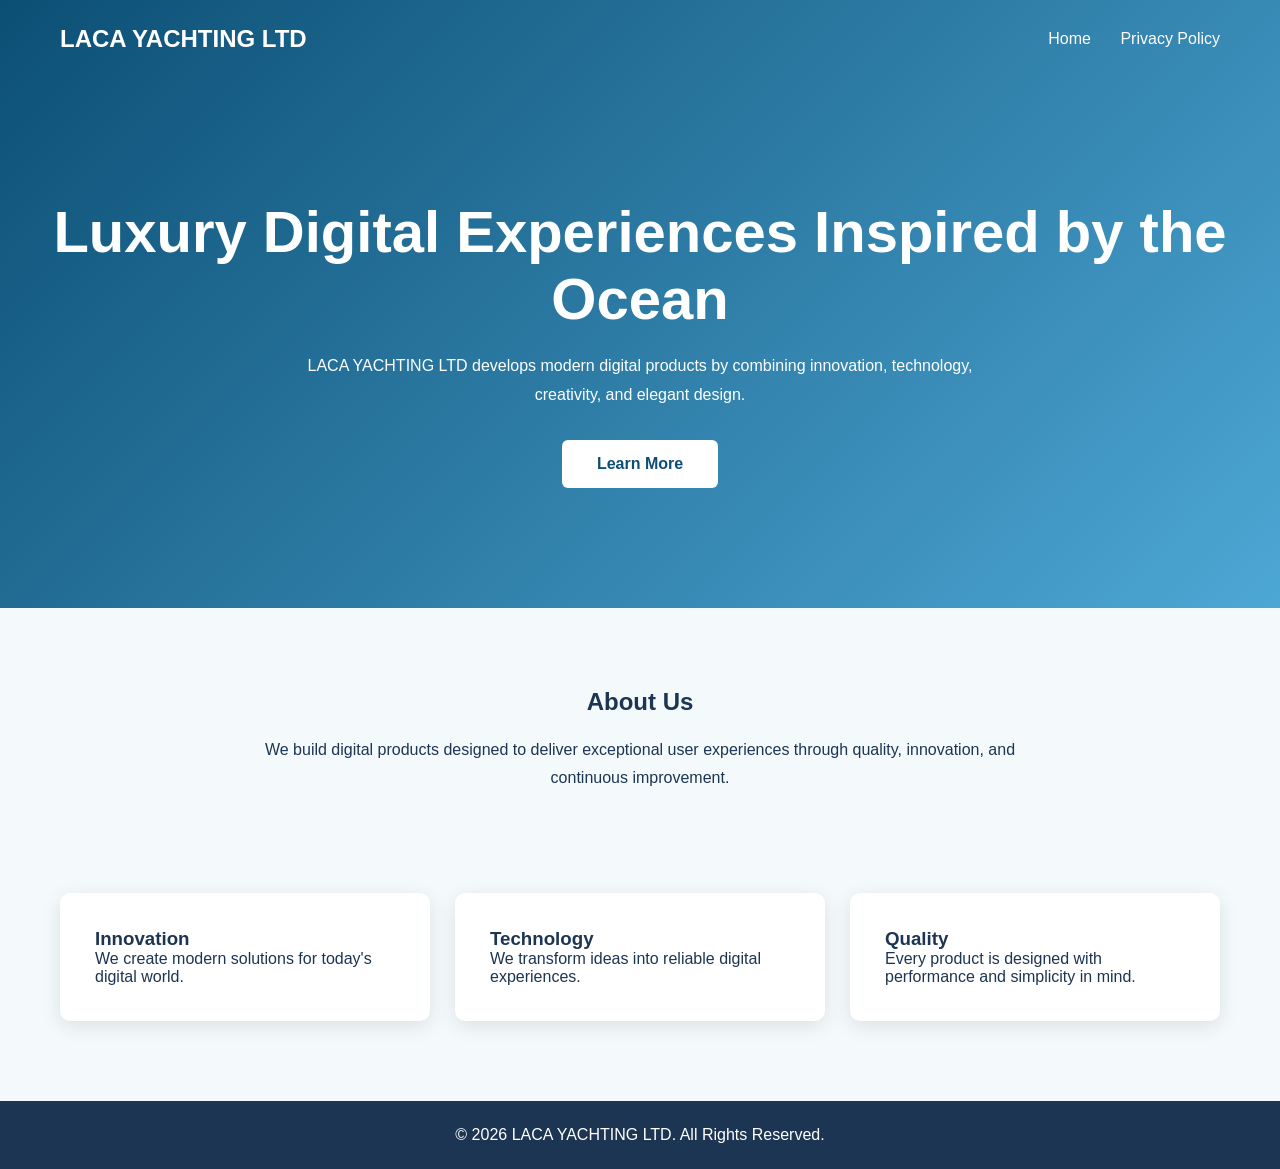
<file: index.html>
<!DOCTYPE html>
<html lang="en">
<head>
<meta charset="UTF-8">
<meta name="viewport" content="width=device-width, initial-scale=1.0">
<title>LACA YACHTING LTD</title>
<link rel="stylesheet" href="style.css">
</head>
<body>
<header>
<nav>
<div class="logo">LACA YACHTING LTD</div>
<div class="menu">
<a href="index.html">Home</a>
<a href="privacy.html">Privacy Policy</a>
</div>
</nav>
<div class="hero">
<h1>Luxury Digital Experiences Inspired by the Ocean</h1>
<p>LACA YACHTING LTD develops modern digital products by combining innovation, technology, creativity, and elegant design.</p>
<a href="#services" class="button">Learn More</a>
</div>
</header>
<main>
<section class="about">
<h2>About Us</h2>
<p>We build digital products designed to deliver exceptional user experiences through quality, innovation, and continuous improvement.</p>
</section>
<section class="services" id="services">
<div class="card"><h3>Innovation</h3><p>We create modern solutions for today's digital world.</p></div>
<div class="card"><h3>Technology</h3><p>We transform ideas into reliable digital experiences.</p></div>
<div class="card"><h3>Quality</h3><p>Every product is designed with performance and simplicity in mind.</p></div>
</section>
</main>
<footer><p>© 2026 LACA YACHTING LTD. All Rights Reserved.</p></footer>
</body>
</html>
</file>
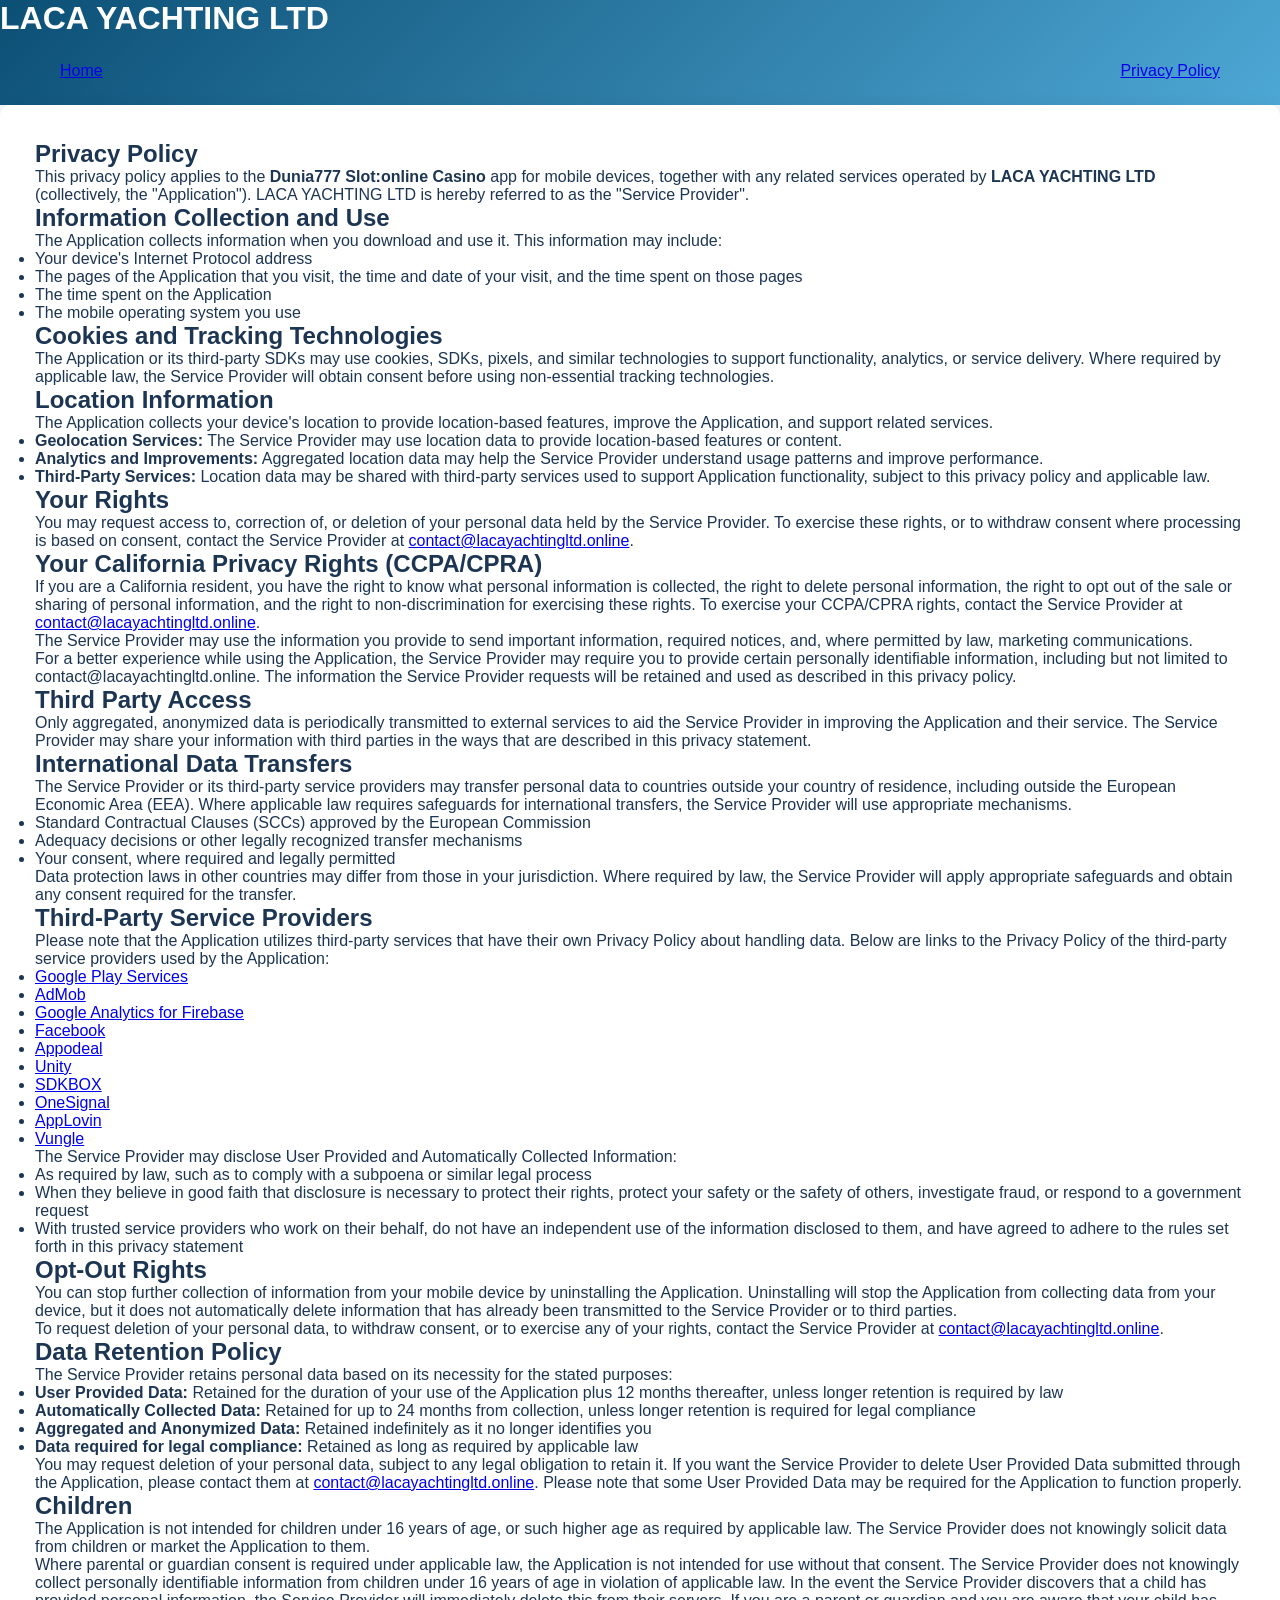
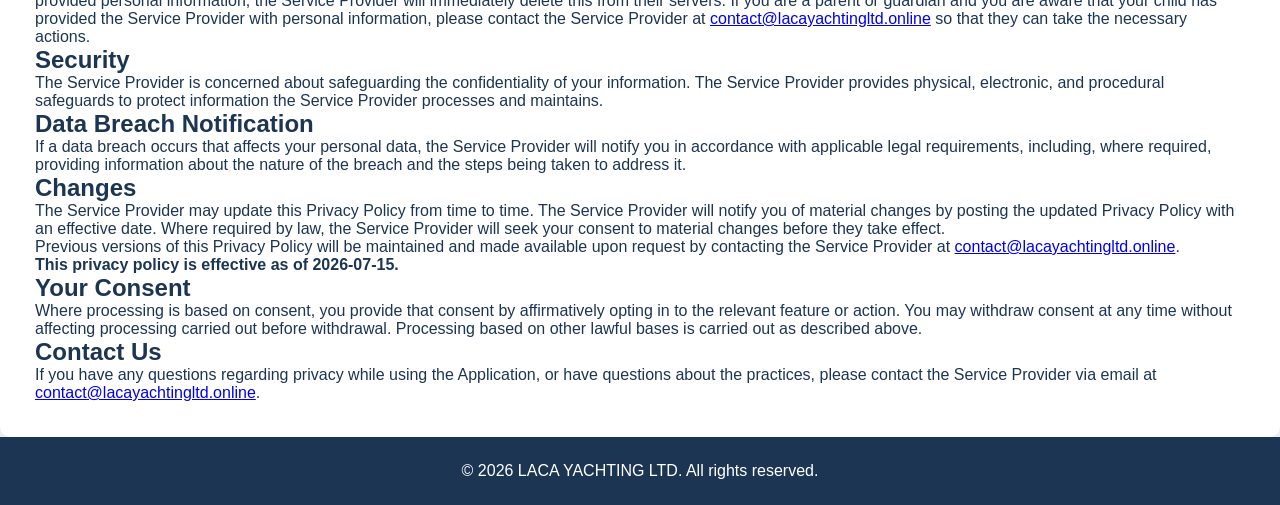
<file: privacy.html>
<!DOCTYPE html>
<html lang="en">
<head>
  <meta charset="UTF-8">
  <meta name="viewport" content="width=device-width, initial-scale=1.0">
  <title>Privacy Policy - LACA YACHTING LTD</title>
  <meta name="description" content="Privacy Policy for the Dunia777 Slot:online Casino mobile application operated by LACA YACHTING LTD.">
  <link rel="stylesheet" href="style.css">
</head>
<body>
  <header>
    <h1>LACA YACHTING LTD</h1>
    <nav>
      <a href="index.html">Home</a>
      <a href="privacy.html">Privacy Policy</a>
    </nav>
  </header>

  <main>
    <section class="card">
      <h1>Privacy Policy</h1>
      <p>This privacy policy applies to the <strong>Dunia777 Slot:online Casino</strong> app for mobile devices, together with any related services operated by <strong>LACA YACHTING LTD</strong> (collectively, the "Application"). LACA YACHTING LTD is hereby referred to as the "Service Provider".</p>

      <h2>Information Collection and Use</h2>
      <p>The Application collects information when you download and use it. This information may include:</p>
      <ul>
        <li>Your device's Internet Protocol address</li>
        <li>The pages of the Application that you visit, the time and date of your visit, and the time spent on those pages</li>
        <li>The time spent on the Application</li>
        <li>The mobile operating system you use</li>
      </ul>

      <h2>Cookies and Tracking Technologies</h2>
      <p>The Application or its third-party SDKs may use cookies, SDKs, pixels, and similar technologies to support functionality, analytics, or service delivery. Where required by applicable law, the Service Provider will obtain consent before using non-essential tracking technologies.</p>

      <h2>Location Information</h2>
      <p>The Application collects your device's location to provide location-based features, improve the Application, and support related services.</p>
      <ul>
        <li><strong>Geolocation Services:</strong> The Service Provider may use location data to provide location-based features or content.</li>
        <li><strong>Analytics and Improvements:</strong> Aggregated location data may help the Service Provider understand usage patterns and improve performance.</li>
        <li><strong>Third-Party Services:</strong> Location data may be shared with third-party services used to support Application functionality, subject to this privacy policy and applicable law.</li>
      </ul>

      <h2>Your Rights</h2>
      <p>You may request access to, correction of, or deletion of your personal data held by the Service Provider. To exercise these rights, or to withdraw consent where processing is based on consent, contact the Service Provider at <a href="mailto:contact@lacayachtingltd.online">contact@lacayachtingltd.online</a>.</p>

      <h2>Your California Privacy Rights (CCPA/CPRA)</h2>
      <p>If you are a California resident, you have the right to know what personal information is collected, the right to delete personal information, the right to opt out of the sale or sharing of personal information, and the right to non-discrimination for exercising these rights. To exercise your CCPA/CPRA rights, contact the Service Provider at <a href="mailto:contact@lacayachtingltd.online">contact@lacayachtingltd.online</a>.</p>

      <p>The Service Provider may use the information you provide to send important information, required notices, and, where permitted by law, marketing communications.</p>

      <p>For a better experience while using the Application, the Service Provider may require you to provide certain personally identifiable information, including but not limited to contact@lacayachtingltd.online. The information the Service Provider requests will be retained and used as described in this privacy policy.</p>

      <h2>Third Party Access</h2>
      <p>Only aggregated, anonymized data is periodically transmitted to external services to aid the Service Provider in improving the Application and their service. The Service Provider may share your information with third parties in the ways that are described in this privacy statement.</p>

      <h2>International Data Transfers</h2>
      <p>The Service Provider or its third-party service providers may transfer personal data to countries outside your country of residence, including outside the European Economic Area (EEA). Where applicable law requires safeguards for international transfers, the Service Provider will use appropriate mechanisms.</p>
      <ul>
        <li>Standard Contractual Clauses (SCCs) approved by the European Commission</li>
        <li>Adequacy decisions or other legally recognized transfer mechanisms</li>
        <li>Your consent, where required and legally permitted</li>
      </ul>
      <p>Data protection laws in other countries may differ from those in your jurisdiction. Where required by law, the Service Provider will apply appropriate safeguards and obtain any consent required for the transfer.</p>

      <h2>Third-Party Service Providers</h2>
      <p>Please note that the Application utilizes third-party services that have their own Privacy Policy about handling data. Below are links to the Privacy Policy of the third-party service providers used by the Application:</p>
      <ul>
        <li><a href="https://policies.google.com/privacy" target="_blank" rel="noopener noreferrer">Google Play Services</a></li>
        <li><a href="https://policies.google.com/privacy" target="_blank" rel="noopener noreferrer">AdMob</a></li>
        <li><a href="https://firebase.google.com/support/privacy" target="_blank" rel="noopener noreferrer">Google Analytics for Firebase</a></li>
        <li><a href="https://www.facebook.com/privacy/policy/" target="_blank" rel="noopener noreferrer">Facebook</a></li>
        <li><a href="https://appodeal.com/privacy-policy/" target="_blank" rel="noopener noreferrer">Appodeal</a></li>
        <li><a href="https://unity.com/legal/privacy-policy" target="_blank" rel="noopener noreferrer">Unity</a></li>
        <li><a href="https://www.sdkbox.com/privacy" target="_blank" rel="noopener noreferrer">SDKBOX</a></li>
        <li><a href="https://onesignal.com/privacy_policy" target="_blank" rel="noopener noreferrer">OneSignal</a></li>
        <li><a href="https://www.applovin.com/privacy/" target="_blank" rel="noopener noreferrer">AppLovin</a></li>
        <li><a href="https://liftoff.io/privacy-policy/" target="_blank" rel="noopener noreferrer">Vungle</a></li>
      </ul>

      <p>The Service Provider may disclose User Provided and Automatically Collected Information:</p>
      <ul>
        <li>As required by law, such as to comply with a subpoena or similar legal process</li>
        <li>When they believe in good faith that disclosure is necessary to protect their rights, protect your safety or the safety of others, investigate fraud, or respond to a government request</li>
        <li>With trusted service providers who work on their behalf, do not have an independent use of the information disclosed to them, and have agreed to adhere to the rules set forth in this privacy statement</li>
      </ul>

      <h2>Opt-Out Rights</h2>
      <p>You can stop further collection of information from your mobile device by uninstalling the Application. Uninstalling will stop the Application from collecting data from your device, but it does not automatically delete information that has already been transmitted to the Service Provider or to third parties.</p>
      <p>To request deletion of your personal data, to withdraw consent, or to exercise any of your rights, contact the Service Provider at <a href="mailto:contact@lacayachtingltd.online">contact@lacayachtingltd.online</a>.</p>

      <h2>Data Retention Policy</h2>
      <p>The Service Provider retains personal data based on its necessity for the stated purposes:</p>
      <ul>
        <li><strong>User Provided Data:</strong> Retained for the duration of your use of the Application plus 12 months thereafter, unless longer retention is required by law</li>
        <li><strong>Automatically Collected Data:</strong> Retained for up to 24 months from collection, unless longer retention is required for legal compliance</li>
        <li><strong>Aggregated and Anonymized Data:</strong> Retained indefinitely as it no longer identifies you</li>
        <li><strong>Data required for legal compliance:</strong> Retained as long as required by applicable law</li>
      </ul>
      <p>You may request deletion of your personal data, subject to any legal obligation to retain it. If you want the Service Provider to delete User Provided Data submitted through the Application, please contact them at <a href="mailto:contact@lacayachtingltd.online">contact@lacayachtingltd.online</a>. Please note that some User Provided Data may be required for the Application to function properly.</p>

      <h2>Children</h2>
      <p>The Application is not intended for children under 16 years of age, or such higher age as required by applicable law. The Service Provider does not knowingly solicit data from children or market the Application to them.</p>
      <p>Where parental or guardian consent is required under applicable law, the Application is not intended for use without that consent. The Service Provider does not knowingly collect personally identifiable information from children under 16 years of age in violation of applicable law. In the event the Service Provider discovers that a child has provided personal information, the Service Provider will immediately delete this from their servers. If you are a parent or guardian and you are aware that your child has provided the Service Provider with personal information, please contact the Service Provider at <a href="mailto:contact@lacayachtingltd.online">contact@lacayachtingltd.online</a> so that they can take the necessary actions.</p>

      <h2>Security</h2>
      <p>The Service Provider is concerned about safeguarding the confidentiality of your information. The Service Provider provides physical, electronic, and procedural safeguards to protect information the Service Provider processes and maintains.</p>

      <h2>Data Breach Notification</h2>
      <p>If a data breach occurs that affects your personal data, the Service Provider will notify you in accordance with applicable legal requirements, including, where required, providing information about the nature of the breach and the steps being taken to address it.</p>

      <h2>Changes</h2>
      <p>The Service Provider may update this Privacy Policy from time to time. The Service Provider will notify you of material changes by posting the updated Privacy Policy with an effective date. Where required by law, the Service Provider will seek your consent to material changes before they take effect.</p>

      <p>Previous versions of this Privacy Policy will be maintained and made available upon request by contacting the Service Provider at <a href="mailto:contact@lacayachtingltd.online">contact@lacayachtingltd.online</a>.</p>

      <p><strong>This privacy policy is effective as of 2026-07-15.</strong></p>

      <h2>Your Consent</h2>
      <p>Where processing is based on consent, you provide that consent by affirmatively opting in to the relevant feature or action. You may withdraw consent at any time without affecting processing carried out before withdrawal. Processing based on other lawful bases is carried out as described above.</p>

      <h2>Contact Us</h2>
      <p>If you have any questions regarding privacy while using the Application, or have questions about the practices, please contact the Service Provider via email at <a href="mailto:contact@lacayachtingltd.online">contact@lacayachtingltd.online</a>.</p>
    </section>
  </main>

  <footer>
    <p>© 2026 LACA YACHTING LTD. All rights reserved.</p>
  </footer>
</body>
</html>
</file>
<file: style.css>
*{margin:0;padding:0;box-sizing:border-box}
body{font-family:Arial,sans-serif;background:#f4f9fc;color:#1c3553}
header{background:linear-gradient(135deg,#0c4f75,#4da7d4);color:white}
nav{display:flex;justify-content:space-between;align-items:center;padding:25px 60px}
.logo{font-size:24px;font-weight:bold}
.menu a{color:white;text-decoration:none;margin-left:25px}
.hero{text-align:center;padding:120px 40px}
.hero h1{font-size:58px;margin-bottom:20px}
.hero p{max-width:700px;margin:auto;line-height:1.8}
.button{display:inline-block;margin-top:30px;padding:15px 35px;background:white;color:#0c4f75;text-decoration:none;border-radius:6px;font-weight:bold}
.about{padding:80px 60px;text-align:center}
.about p{max-width:800px;margin:20px auto;line-height:1.8}
.services{display:grid;grid-template-columns:repeat(3,1fr);gap:25px;padding:0 60px 80px}
.card{background:white;padding:35px;border-radius:10px;box-shadow:0 5px 20px rgba(0,0,0,.1)}
.policy{max-width:900px;margin:auto;padding:80px 40px}
.policy h2{margin-top:30px}
.policy p{margin-top:15px;line-height:1.8}
footer{background:#1c3553;color:white;text-align:center;padding:25px}
@media (max-width:768px){nav{flex-direction:column;gap:15px}.hero h1{font-size:40px}.services{grid-template-columns:1fr}}
</file>
